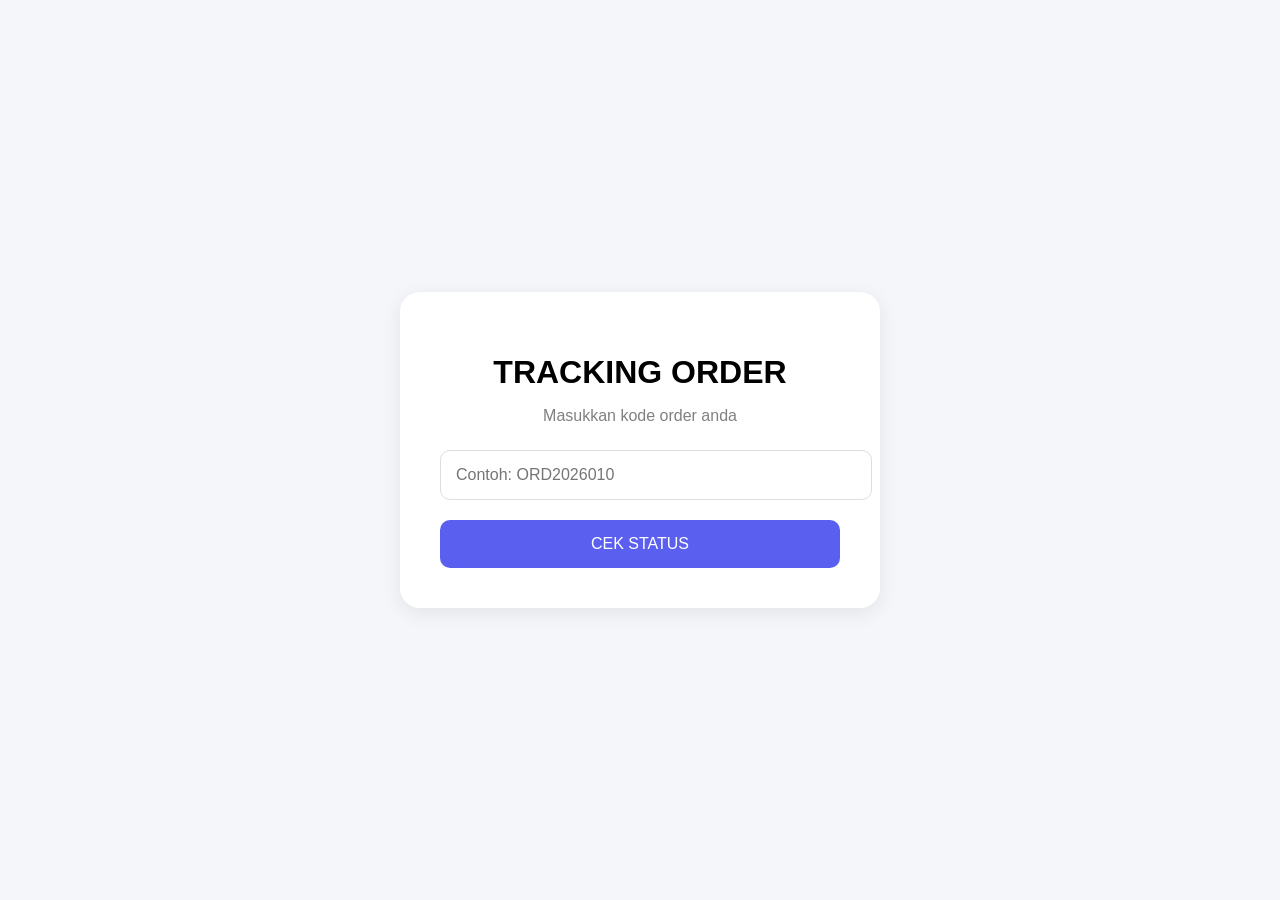
<file: templates/tracking_search.html>
<!DOCTYPE html>
<html lang="en">

<head>

  <meta charset="UTF-8">

  <meta name="viewport"
        content="width=device-width,
                 initial-scale=1.0">

  <title>Tracking Order</title>

  <style>

    body{

      font-family: Arial;

      background: #f5f6fa;

      display: flex;

      justify-content: center;

      align-items: center;

      height: 100vh;

      margin: 0;

    }

    .box{

      background: white;

      padding: 40px;

      border-radius: 20px;

      width: 400px;

      box-shadow:
        0 5px 20px rgba(0,0,0,0.08);

      text-align: center;

    }

    h1{

      margin-bottom: 10px;

    }

    p{

      color: grey;

      margin-bottom: 25px;

    }

    input{

      width: 100%;

      padding: 15px;

      border-radius: 10px;

      border: 1px solid #ddd;

      margin-bottom: 20px;

      font-size: 16px;

    }

    button{

      width: 100%;

      padding: 15px;

      border: none;

      border-radius: 10px;

      background: #5B5FEF;

      color: white;

      font-size: 16px;

      cursor: pointer;

    }

  </style>

</head>

<body>

  <div class="box">

    <h1>
      TRACKING ORDER
    </h1>

    <p>
      Masukkan kode order anda
    </p>

    <form action="/tracking-result"
          method="POST">

      <input
        type="text"
        name="kode_order"
        placeholder="Contoh: ORD2026010"
        required
      >

      <button type="submit">
        CEK STATUS
      </button>

    </form>

  </div>

</body>

</html>
</file>
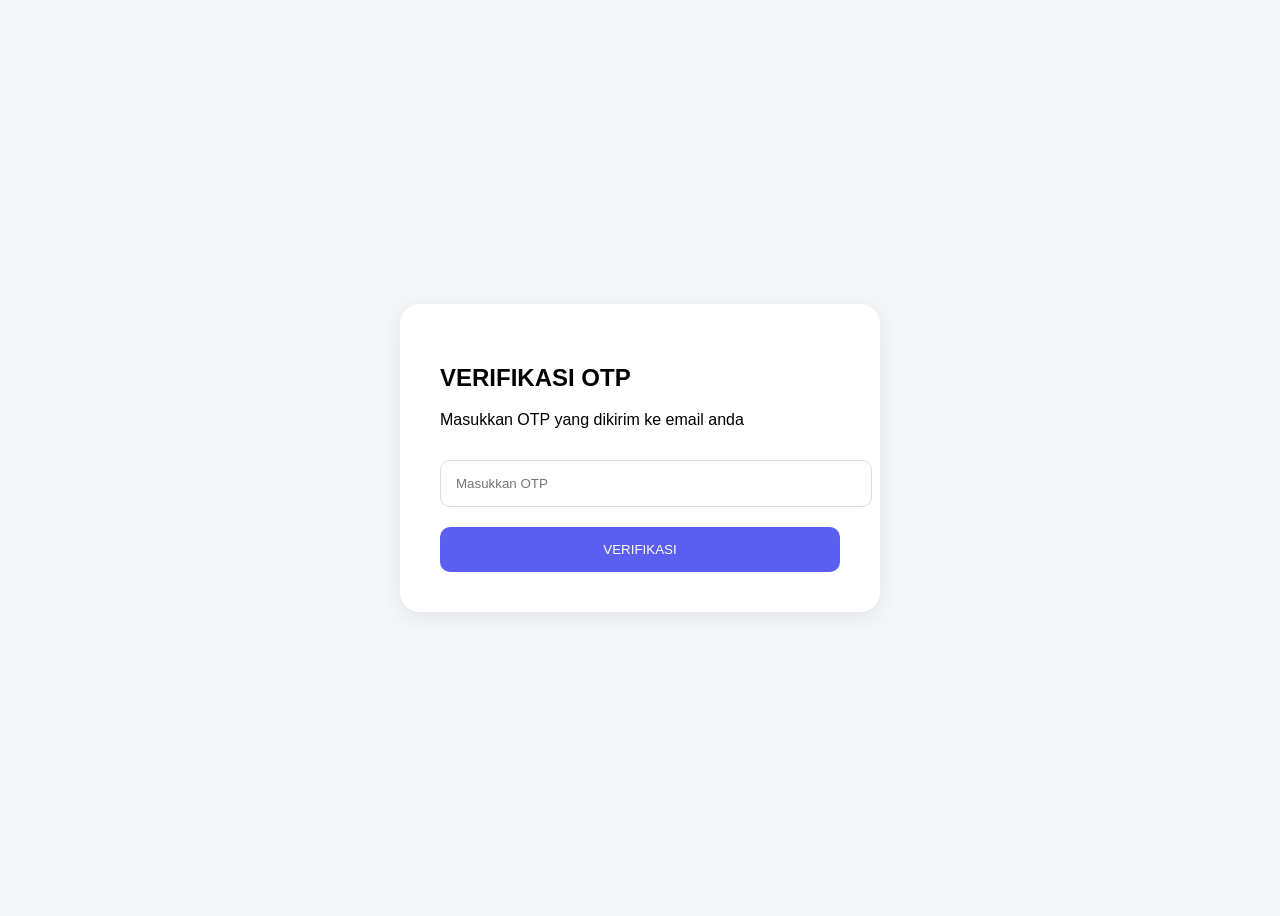
<file: templates/verify_otp.html>
<!DOCTYPE html>
<html lang="en">

<head>

  <meta charset="UTF-8">

  <meta name="viewport"
        content="width=device-width,
                 initial-scale=1.0">

  <title>Verify OTP</title>

  <style>

    body{

      font-family: Arial;

      background: #f5f6fa;

      display: flex;

      justify-content: center;

      align-items: center;

      height: 100vh;

    }

    .box{

      background: white;

      padding: 40px;

      border-radius: 20px;

      width: 400px;

      box-shadow:
        0 5px 20px rgba(0,0,0,0.08);

    }

    input{

      width: 100%;

      padding: 15px;

      margin-top: 15px;

      border-radius: 10px;

      border: 1px solid #ddd;

    }

    button{

      width: 100%;

      padding: 15px;

      margin-top: 20px;

      background: #5B5FEF;

      border: none;

      color: white;

      border-radius: 10px;

    }

  </style>

</head>

<body>

  <div class="box">

    <h2>VERIFIKASI OTP</h2>

    <p>
      Masukkan OTP yang dikirim ke email anda
    </p>

    <form action="/verify-otp"
          method="POST">

      <input
        type="hidden"
        name="kode_order"
        value="{{ kode_order }}"
      >

      <input
        type="text"
        name="otp"
        placeholder="Masukkan OTP"
        required
      >

      <button type="submit">

        VERIFIKASI

      </button>

    </form>

  </div>

  

</body>

</html>
</file>
